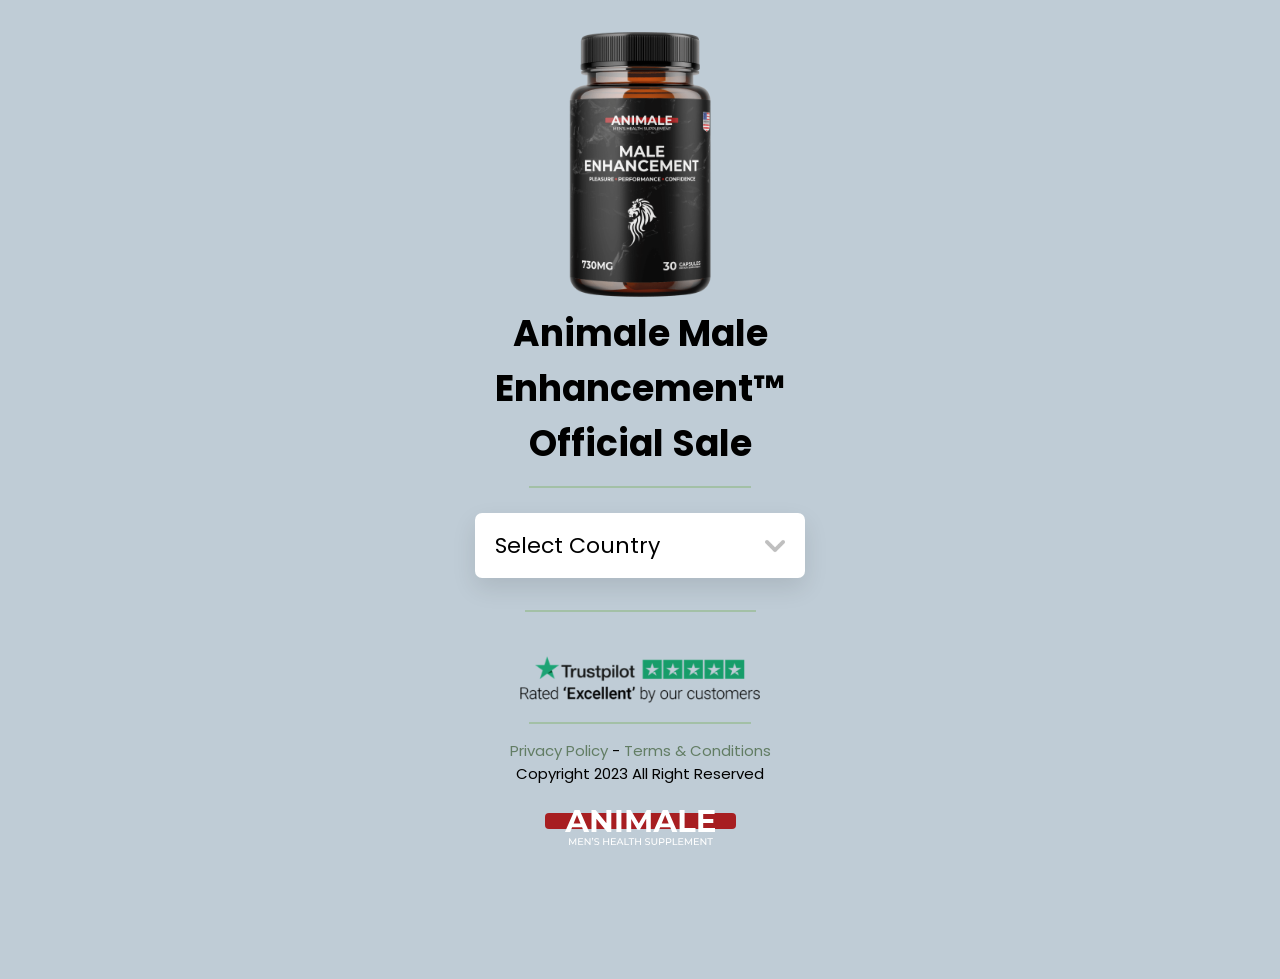
<file: index.html>
<!DOCTYPE html>
<html lang="en" >
<head>
  <meta charset="UTF-8">
  <title></title>
  <link rel="stylesheet" href="./style.css">
  <meta name="viewport" content="width=device-width, initial-scale=1.0">

</head>
<body>
<!-- partial:index.partial.html --><center><br>
<div class="product">
  <img class="product" src="via.png" width="250px">
</div>
<h1>Animale Male Enhancement™ Official Sale</h1>
<div class="hr">
  <hr width="60%">
</div>

<div class="wrapper">
  <div class="select-btn">
    <span>Select Country</span>
    <i class="uil uil-angle-down"></i>
  </div>
  <div class="content">
    <div class="search">
      <i class="uil uil-search"></i>
      <input spellcheck="false" type="text" placeholder="Search">
    </div>
    <ul class="options"></ul>
  </div>
  <div class="hr1">

    <hr width="60%">
  </div>


</div>
  <footer class="py-3 text-center">
<div class="container"><br>
  <div class="trust">

    <img src="trust.png" width="100%">
  </div>
  <hr width="60%">

  <p class="text-center"><a rel="nofollow" href="privacy.html" target="_blank">Privacy Policy</a> - <a href="terms.html">Terms &amp; Conditions</a>
    <p class="fs-6">Copyright 2023 All Right Reserved</p>
    <br>
      <img src="logo.svg"><br><br>
</div>
</footer>
</center>
<!-- partial -->
  <script  src="./script.js"></script>

</body>
</html>
</file>
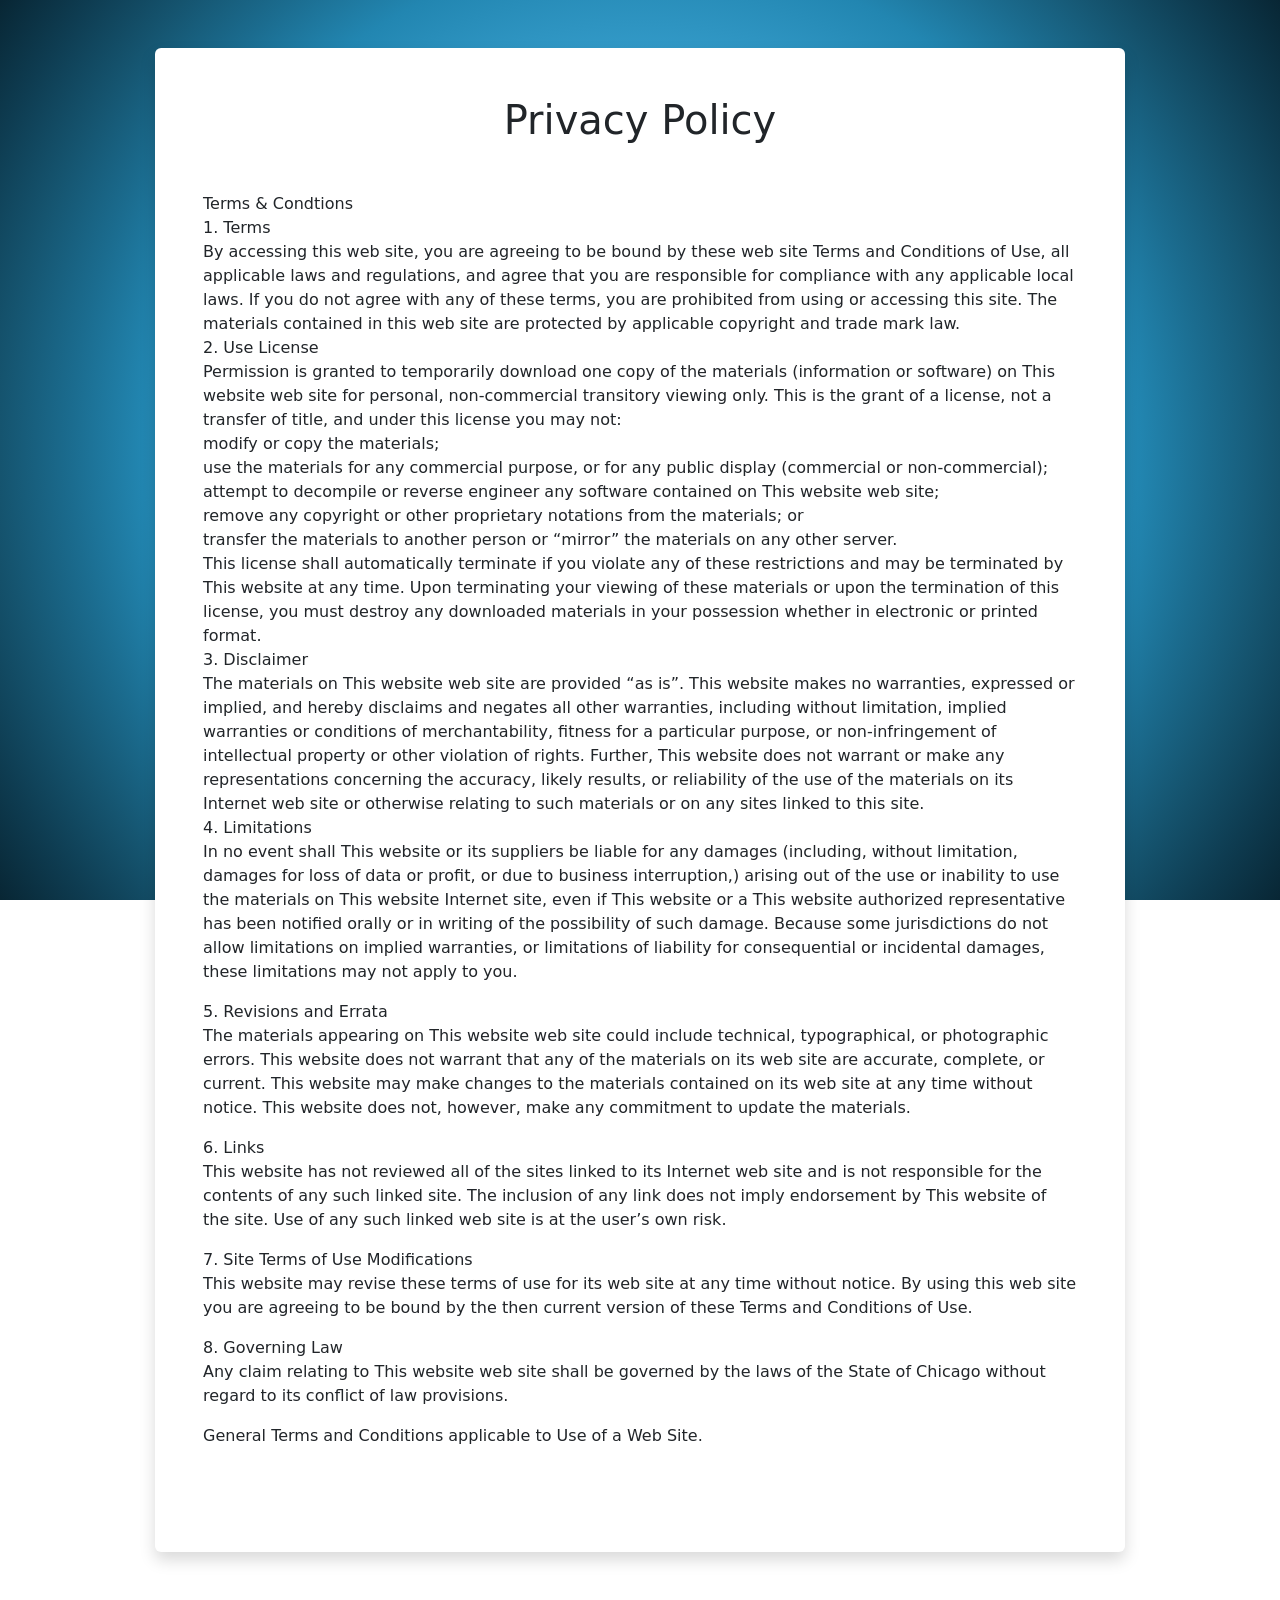
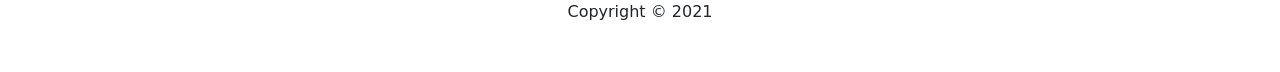
<file: privacy.html>
<!DOCTYPE html>
<html>


<!-- Mirrored from healthysupplies.net/privacy by HTTrack Website Copier/3.x [XR&CO'2014], Tue, 10 Aug 2021 19:06:43 GMT -->
<!-- Added by HTTrack --><meta http-equiv="content-type" content="text/html;charset=UTF-8" /><!-- /Added by HTTrack -->
<head>
	<title>Privacy Policy</title>
	<meta http-equiv="Content-Type" content="text/html;charset=UTF-8">
	<meta name="viewport" content="width=device-width, initial-scale=1, maximum-scale=1, user-scalable=no">
	<meta name="robots" content="noimageindex, nofollow, nosnippet">
    <link rel="stylesheet" href="https://cdn.jsdelivr.net/npm/bootstrap@5.0.2/dist/css/bootstrap.min.css">
	<link rel="stylesheet" href="https://fonts.googleapis.com/css?family=Montserrat:400,500,700|Roboto">
	<style>
    body{
		background-image: radial-gradient(circle, #78c6e9, #6cc1e7, #60bbe5, #53b6e4, #44b0e2, #39a2d1, #2e94c1, #2286b1, #1b6c8f, #15546f, #0e3c51, #082634);
		-moz-background-size: cover;
		-o-background-size: cover;
		background-size: cover;
		background-attachment: fixed;      
    } 
	.container{ max-width: 970px;}
	</style>
</head>
<body>
	<main class="container mt-5 p-5 bg-white rounded shadow">
		<h1 class="text-center">Privacy Policy</h1>
		<div class="mt-5">
<p>Terms &amp; Condtions<br>
			  1. Terms<br>
			  By accessing this web site, you are agreeing to be bound by these web site Terms and Conditions of Use, all applicable laws and regulations, and agree that you are responsible for compliance with any applicable local laws. If you do not agree with any of these terms, you are prohibited from using or accessing this site. The materials contained in this web site are protected by applicable copyright and trade mark law.<br>
			  2. Use License<br>
			  Permission is granted to temporarily download one copy of the materials (information or software) on This website web site for personal, non-commercial transitory viewing only. This is the grant of a license, not a transfer of title, and under this license you may not:<br>
			  modify or copy the materials;<br>
			  use the materials for any commercial purpose, or for any public display (commercial or non-commercial);<br>
			  attempt to decompile or reverse engineer any software contained on This website web site;<br>
			  remove any copyright or other proprietary notations from the materials; or<br>
			  transfer the materials to another person or “mirror” the materials on any other server.<br>
			  This license shall automatically terminate if you violate any of these restrictions and may be terminated by This website at any time. Upon terminating your viewing of these materials or upon the termination of this license, you must destroy any downloaded materials in your possession whether in electronic or printed format.<br>
			  3. Disclaimer<br>
			  The materials on This website web site are provided “as is”. This website makes no warranties, expressed or implied, and hereby disclaims and negates all other warranties, including without limitation, implied warranties or conditions of merchantability, fitness for a particular purpose, or non-infringement of intellectual property or other violation of rights. Further, This website does not warrant or make any representations concerning the accuracy, likely results, or reliability of the use of the materials on its Internet web site or otherwise relating to such materials or on any sites linked to this site.<br>
			  4. Limitations<br>
		  In no event shall This website or its suppliers be liable for any damages (including, without limitation, damages for loss of data or profit, or due to business interruption,) arising out of the use or inability to use the materials on This website Internet site, even if This website or a This website authorized representative has been notified orally or in writing of the possibility of such damage. Because some jurisdictions do not allow limitations on implied warranties, or limitations of liability for consequential or incidental damages, these limitations may not apply to you.</p>
			<p>5. Revisions and Errata<br>
			  The materials appearing on This website web site could include technical, typographical, or photographic errors. This website does not warrant that any of the materials on its web site are accurate, complete, or current. This website may make changes to the materials contained on its web site at any time without notice. This website does not, however, make any commitment to update the materials.</p>
			<p>6. Links<br>
			  This website has not reviewed all of the sites linked to its Internet web site and is not responsible for the contents of any such linked site. The inclusion of any link does not imply endorsement by This website of the site. Use of any such linked web site is at the user’s own risk.</p>
			<p>7. Site Terms of Use Modifications<br>
			  This website may revise these terms of use for its web site at any time without notice. By using this web site you are agreeing to be bound by the then current version of these Terms and Conditions of Use.</p>
			<p>8. Governing Law<br>
			  Any claim relating to This website web site shall be governed by the laws of the State of Chicago without regard to its conflict of law provisions.</p>
			<p>General Terms and Conditions applicable to Use of a Web Site.</p>
			<p>&nbsp;</p>
		</div>
		
	</main>	
	  
	<footer>
		<div class="container text-center my-5">
		  <p> Copyright © 2021</p>
		</div>
	</footer>
</body>

<!-- Mirrored from healthysupplies.net/privacy by HTTrack Website Copier/3.x [XR&CO'2014], Tue, 10 Aug 2021 19:06:43 GMT -->
</html>
</file>
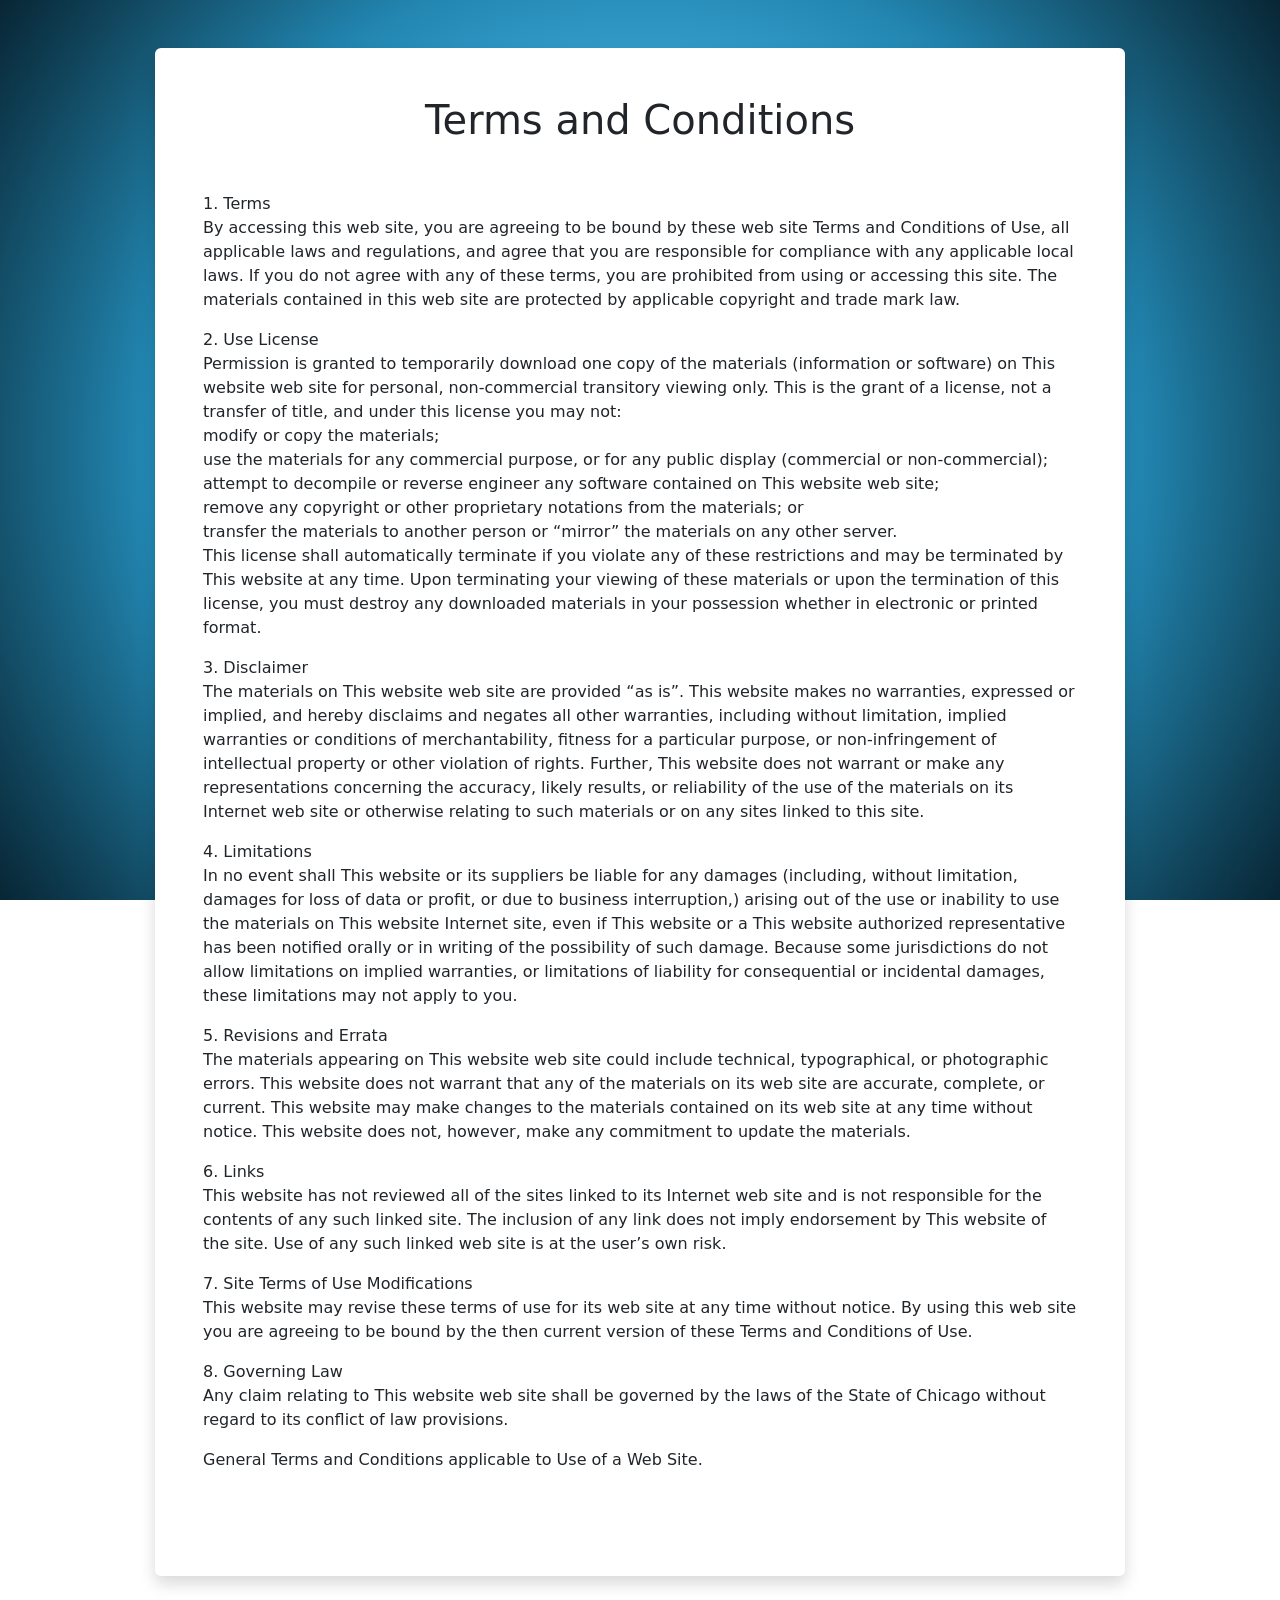
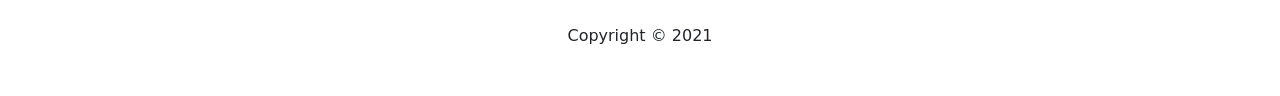
<file: terms.html>
<!DOCTYPE html>
<html>


<!-- Mirrored from healthysupplies.net/privacy by HTTrack Website Copier/3.x [XR&CO'2014], Tue, 10 Aug 2021 19:06:43 GMT -->
<!-- Added by HTTrack --><meta http-equiv="content-type" content="text/html;charset=UTF-8" /><!-- /Added by HTTrack -->
<head>
	<title>Privacy Policy</title>
	<meta http-equiv="Content-Type" content="text/html;charset=UTF-8">
	<meta name="viewport" content="width=device-width, initial-scale=1, maximum-scale=1, user-scalable=no">
	<meta name="robots" content="noimageindex, nofollow, nosnippet">
    <link rel="stylesheet" href="https://cdn.jsdelivr.net/npm/bootstrap@5.0.2/dist/css/bootstrap.min.css">
	<link rel="stylesheet" href="https://fonts.googleapis.com/css?family=Montserrat:400,500,700|Roboto">
	<style>
    body{
		background-image: radial-gradient(circle, #78c6e9, #6cc1e7, #60bbe5, #53b6e4, #44b0e2, #39a2d1, #2e94c1, #2286b1, #1b6c8f, #15546f, #0e3c51, #082634);
		-moz-background-size: cover;
		-o-background-size: cover;
		background-size: cover;
		background-attachment: fixed;      
    } 
	.container{ max-width: 970px;}
	</style>
</head>
<body>
	<main class="container mt-5 p-5 bg-white rounded shadow">
	  <h1 class="text-center">Terms and Conditions</h1>
	  <div class="mt-5">
	    <p>1. Terms<br>
	      By accessing this web site, you are agreeing to be bound by these web site Terms and Conditions of Use, all applicable laws and regulations, and agree that you are responsible for compliance with any applicable local laws. If you do not agree with any of these terms, you are prohibited from using or accessing this site. The materials contained in this web site are protected by applicable copyright and trade mark law.</p>
	    <p>2. Use License<br>
	      Permission is granted to temporarily download one copy of the materials (information or software) on This website web site for personal, non-commercial transitory viewing only. This is the grant of a license, not a transfer of title, and under this license you may not:<br>
	      modify or copy the materials;<br>
	      use the materials for any commercial purpose, or for any public display (commercial or non-commercial);<br>
	      attempt to decompile or reverse engineer any software contained on This website web site;<br>
	      remove any copyright or other proprietary notations from the materials; or<br>
	      transfer the materials to another person or “mirror” the materials on any other server.<br>
	      This license shall automatically terminate if you violate any of these restrictions and may be terminated by This website at any time. Upon terminating your viewing of these materials or upon the termination of this license, you must destroy any downloaded materials in your possession whether in electronic or printed format.</p>
	    <p>3. Disclaimer<br>
	      The materials on This website web site are provided “as is”. This website makes no warranties, expressed or implied, and hereby disclaims and negates all other warranties, including without limitation, implied warranties or conditions of merchantability, fitness for a particular purpose, or non-infringement of intellectual property or other violation of rights. Further, This website does not warrant or make any representations concerning the accuracy, likely results, or reliability of the use of the materials on its Internet web site or otherwise relating to such materials or on any sites linked to this site.</p>
	    <p> 4. Limitations<br>
        In no event shall This website or its suppliers be liable for any damages (including, without limitation, damages for loss of data or profit, or due to business interruption,) arising out of the use or inability to use the materials on This website Internet site, even if This website or a This website authorized representative has been notified orally or in writing of the possibility of such damage. Because some jurisdictions do not allow limitations on implied warranties, or limitations of liability for consequential or incidental damages, these limitations may not apply to you.</p>
	    <p>5. Revisions and Errata<br>
			  The materials appearing on This website web site could include technical, typographical, or photographic errors. This website does not warrant that any of the materials on its web site are accurate, complete, or current. This website may make changes to the materials contained on its web site at any time without notice. This website does not, however, make any commitment to update the materials.</p>
			<p>6. Links<br>
			  This website has not reviewed all of the sites linked to its Internet web site and is not responsible for the contents of any such linked site. The inclusion of any link does not imply endorsement by This website of the site. Use of any such linked web site is at the user’s own risk.</p>
			<p>7. Site Terms of Use Modifications<br>
			  This website may revise these terms of use for its web site at any time without notice. By using this web site you are agreeing to be bound by the then current version of these Terms and Conditions of Use.</p>
			<p>8. Governing Law<br>
			  Any claim relating to This website web site shall be governed by the laws of the State of Chicago without regard to its conflict of law provisions.</p>
			<p>General Terms and Conditions applicable to Use of a Web Site.</p>
			<p>&nbsp;</p>
		</div>
		
	</main>	
	  
	<footer>
		<div class="container text-center my-5">
		  <p> Copyright © 2021</p>
		</div>
	</footer>
</body>

<!-- Mirrored from healthysupplies.net/privacy by HTTrack Website Copier/3.x [XR&CO'2014], Tue, 10 Aug 2021 19:06:43 GMT -->
</html>
</file>
<file: style.css>
/* Import Google Font - Poppins */
@import url('https://fonts.googleapis.com/css2?family=Poppins:wght@400;500;600;700&display=swap');
*{
  margin: 0;
  padding: 0;
  box-sizing: border-box;
  font-family: 'Poppins', sans-serif;
}
body{
  background: #bfccd6;
  width: 370px;
  margin: 0 auto;
}
.product img {
  width: 50%;
}
i.uil.uil-angle-down {
    background-image: url(down-arrow.png);
    background-size: cover;
    display: block;
    width: 20px;
    height: 20px;
    opacity: 0.25;
}
.geo img {
  margin-top: 30px;
  transform: scale(1.3);
}
.zaa img {
  margin-top: 10px;
  margin-bottom: 30px;
  transform: scale(1.15);
}
.trust img {
  width: 80%;
}
footer {
  margin-bottom:100px;
}
p {
  font-size: 15px;
}
a {
  color: #627d64;
  text-decoration: none;
}
h1 {
  font-size: 36px;
  margin-bottom: 15px;
}
hr {
	color:#a3c0a6;
	background:#a3c0a6;
	height:2px;
	border:none;
  margin-top: 5px;
  margin-bottom: 15px;
}
.hr1 {
	color:#a3c0a6;
	background:#a3c0a6;
	height:2px;
	border:none;
  margin-top: 32px;
  margin-bottom: 15px;
  width:70%;
}
h3 {
    font-weight: 500;
    font-size: 22px;
}
.hr hr {
	color:#a3c0a6;
	background:#a3c0a6;
	height:2px;
	border:none;
  margin-top: 0px;
  margin-bottom: 25px;
}

::selection{
  color: #fff;
  background: #4285f4;
}
.wrapper{
  width: 370px;
  margin: 0 auto;
  padding-left: 20px;
  padding-right: 20px;
}

.select-btn, li{
  display: flex;
  align-items: center;
  cursor: pointer;
}
.select-btn{
  height: 65px;
  padding: 0 20px;
  font-size: 22px;
  background: #fff;
  border-radius: 7px;
  justify-content: space-between;
  box-shadow: 0 10px 25px rgba(0,0,0,0.1);
}
.select-btn i{
  font-size: 31px;
  transition: transform 0.3s linear;
}
.wrapper.active .select-btn i{
  transform: rotate(-180deg);
}
.content{
  display: none;
  padding: 20px;
  margin-top: 15px;
  background: #fff;
  border-radius: 7px;
  box-shadow: 0 10px 25px rgba(0,0,0,0.1);
}
.wrapper.active .content{
  display: block;
}
.content .search{
  position: relative;
}
.search i{
  top: 50%;
  left: 15px;
  color: #999;
  font-size: 20px;
  pointer-events: none;
  transform: translateY(-50%);
  position: absolute;
}
.search input{
  height: 50px;
  width: 100%;
  outline: none;
  font-size: 17px;
  border-radius: 5px;
  padding: 0 20px 0 43px;
  border: 1px solid #B3B3B3;
}
.search input:focus{
  padding-left: 42px;
  border: 2px solid #4285f4;
}
.search input::placeholder{
  color: #bfbfbf;
}
.content .options{
  margin-top: 10px;
  max-height: 250px;
  overflow-y: auto;
  padding-right: 7px;
}
.options::-webkit-scrollbar{
  width: 7px;
}
.options::-webkit-scrollbar-track{
  background: #f1f1f1;
  border-radius: 25px;
}
.options::-webkit-scrollbar-thumb{
  background: #ccc;
  border-radius: 25px;
}
.options::-webkit-scrollbar-thumb:hover{
  background: #b3b3b3;
}
.options li{
  height: 50px;
  padding: 0 13px;
  font-size: 21px;
}
.options li:hover, li.selected{
  border-radius: 5px;
  background: #f2f2f2;
}
</file>
